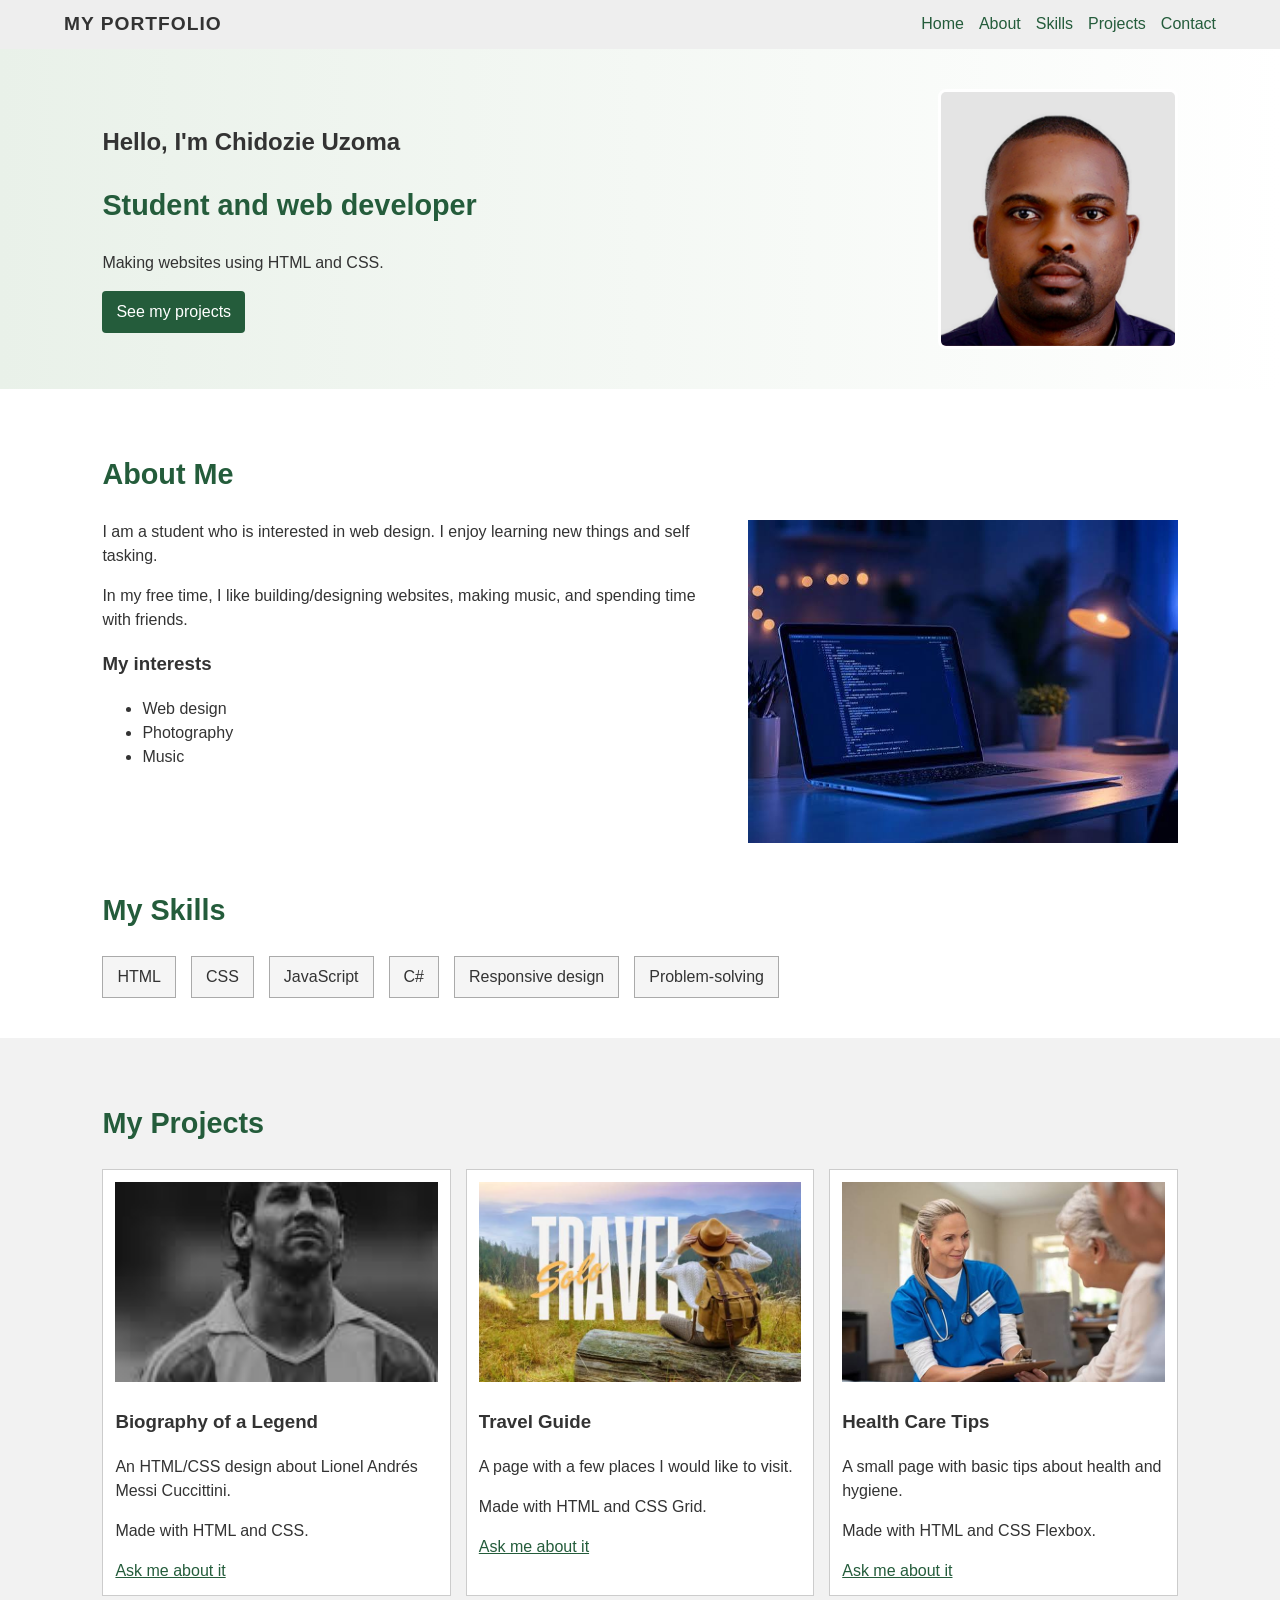
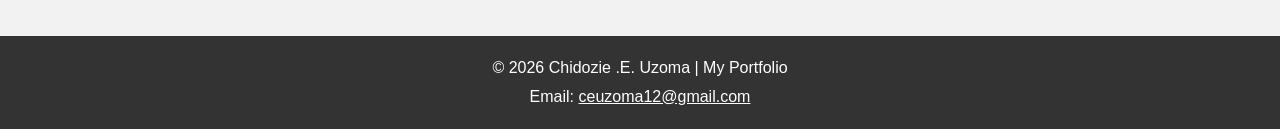
<file: index.html>
<!DOCTYPE html>
<html lang="en">
<head>
  <meta charset="UTF-8">
  <meta name="viewport" content="width=device-width, initial-scale=1.0">
  <title>My Portfolio</title>
  <link rel="stylesheet" href="style.css">
</head>
<body>
  <header>
    <nav>
      <h2>My Portfolio</h2>
      <ul>
        <li><a href="index.html#home">Home</a></li>
        <li><a href="index.html#about">About</a></li>
        <li><a href="index.html#skills">Skills</a></li>
        <li><a href="index.html#projects">Projects</a></li>
        <li><a href="contact.html">Contact</a></li>
      </ul>
    </nav>
  </header>

  <main>
    <section id="home" class="home">
      <div>
        <h1>Hello, I'm Chidozie Uzoma</h1>
        <h2>Student and web developer</h2>
        <p>Making websites using HTML and CSS.</p>
        <a class="button" href="#projects">See my projects</a>
      </div>
      <img src="image/Dozie1.jpeg" alt="Portrait photo">
    </section>

    <section id="about">
      <h2>About Me</h2>
      <img class="about-image" src="image/Laptop1.jpg" alt="Laptop on a desk">
      <p>I am a student who is interested in web design. I enjoy learning new things and self tasking.</p>
      <p>In my free time, I like building/designing websites, making music, and spending time with friends.</p>
      <h3>My interests</h3>
      <ul>
        <li>Web design</li>
        <li>Photography</li>
        <li>Music</li>
      </ul>
    </section>

    <section id="skills">
      <h2>My Skills</h2>
      <ul class="skills">
        <li>HTML</li>
        <li>CSS</li>
        <li>JavaScript</li>
        <li>C#</li>
        <li>Responsive design</li>
        <li>Problem-solving</li>
      </ul>
    </section>

    <section id="projects">
      <h2>My Projects</h2>
      <div class="projects">
        <article class="project">
          <img src="image/Messi1.jpg" alt="Biography about Lionel Messi">
          <h3>Biography of a Legend</h3>
          <p>An HTML/CSS design about Lionel Andrés Messi Cuccittini.</p>
          <p>Made with HTML and CSS.</p>
          <a href="contact.html">Ask me about it</a>
        </article>
        <article class="project">
          <img src="image/Travel1.jpg" alt="Mountain travel">
          <h3>Travel Guide</h3>
          <p>A page with a few places I would like to visit.</p>
          <p>Made with HTML and CSS Grid.</p>
          <a href="contact.html">Ask me about it</a>
        </article>
        <article class="project">
          <img src="image/HealthCare1.jpg" alt="Hygiene books">
          <h3>Health Care Tips</h3>
          <p>A small page with basic tips about health and hygiene.</p>
          <p>Made with HTML and CSS Flexbox.</p>
          <a href="contact.html">Ask me about it</a>
        </article>
      </div>
    </section>

  </main>

  <footer>
    <p>© 2026 Chidozie .E. Uzoma | My Portfolio</p>
    <p>Email: <a href="mailto:ceuzoma12@gmail.com">ceuzoma12@gmail.com</a></p>
  </footer>
</body>
</html>
</file>
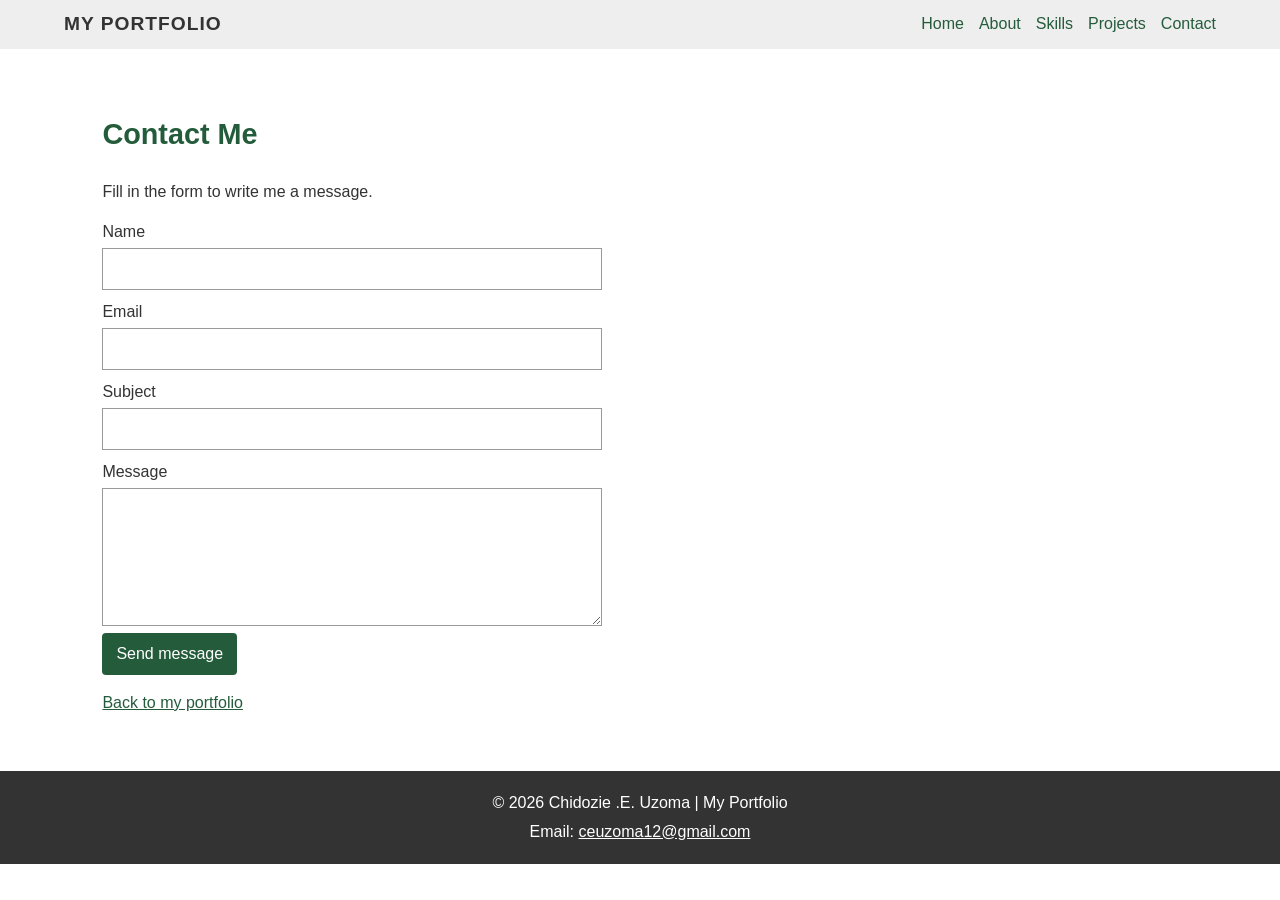
<file: contact.html>
<!DOCTYPE html>
<html lang="en">
<head>
  <meta charset="UTF-8">
  <meta name="viewport" content="width=device-width, initial-scale=1.0">
  <title>Contact Me</title>
  <link rel="stylesheet" href="style.css">
</head>
<body>
  <header>
    <nav>
      <h2>My Portfolio</h2>
      <ul>
        <li><a href="index.html#home">Home</a></li>
        <li><a href="index.html#about">About</a></li>
        <li><a href="index.html#skills">Skills</a></li>
        <li><a href="index.html#projects">Projects</a></li>
        <li><a href="contact.html">Contact</a></li>
      </ul>
    </nav>
  </header>

  <main>
    <section id="contact">
      <h2>Contact Me</h2>
      <p>Fill in the form to write me a message.</p>
      <form action="mailto:ceuzoma12@gmail.com" method="post" enctype="text/plain">
        <label for="name">Name</label>
        <input type="text" id="name" name="Name" required>

        <label for="email">Email</label>
        <input type="email" id="email" name="Email" required>

        <label for="subject">Subject</label>
        <input type="text" id="subject" name="Subject" required>

        <label for="message">Message</label>
        <textarea id="message" name="Message" rows="5" required></textarea>

        <button class="button" type="submit">Send message</button>
      </form>
      <p><a href="index.html">Back to my portfolio</a></p>
    </section>
  </main>

  <footer>
    <p>© 2026 Chidozie .E. Uzoma | My Portfolio</p>
    <p>Email: <a href="mailto:ceuzoma12@gmail.com">ceuzoma12@gmail.com</a></p>
  </footer>
</body>
</html>
</file>
<file: style.css>
* {
  box-sizing: border-box;
}

body {
  margin: 0;
  color: #333333;
  background-color: #ffffff;
  font-family: Arial, sans-serif;
  line-height: 1.5;
}

header {
  position: sticky;
  top: 0;
  padding: 10px 5%;
  background-color: rgba(238, 238, 238, 0.95);
}

nav {
  display: flex;
  justify-content: space-between;
  align-items: center;
}

nav h2 {
  margin: 0;
  font-size: 1.2rem;
  letter-spacing: 1px;
  text-transform: uppercase;
}

nav ul {
  display: flex;
  flex-wrap: wrap;
  gap: 15px;
  margin: 0;
  padding: 0;
  list-style: none;
}

a {
  color: #245c3b;
}

a:hover {
  color: #b45432;
}

nav a {
  text-decoration: none;
}

section {
  padding: 40px 8%;
  scroll-margin-top: 65px;
}

section h2 {
  color: #245c3b;
  font-size: 1.8rem;
  font-weight: bold;
}

.home {
  display: flex;
  align-items: center;
  justify-content: space-between;
  gap: 30px;
  background: linear-gradient(to right, #e9f1e9, #ffffff);
}

.home img {
  width: 240px;
  height: 260px;
  border: 3px solid #ffffff;
  border-radius: 8px;
  object-fit: cover;
}

.button {
  display: inline-block;
  padding: 9px 14px;
  border: 0;
  border-radius: 4px;
  color: #ffffff;
  background-color: #245c3b;
  font: inherit;
  text-decoration: none;
  cursor: pointer;
  transition: background-color 0.2s;
}

.button:hover {
  color: #ffffff;
  background-color: #173e28;
}

.about-image {
  float: right;
  width: 40%;
  margin: 0 0 12px 20px;
}

.skills {
  display: flex;
  flex-wrap: wrap;
  gap: 15px;
}

.skills {
  margin: 0;
  padding: 0;
  list-style: none;
}

.skills li {
  padding: 8px 14px;
  border: 1px solid #aaaaaa;
  background-color: #f5f5f5;
}

#projects {
  background-color: #f2f2f2;
}

.projects {
  display: grid;
  grid-template-columns: repeat(3, 1fr);
  gap: 15px;
}

.project {
  padding: 12px;
  border: 1px solid #cccccc;
  background-color: #ffffff;
  transition: box-shadow 0.2s, transform 0.2s;
}

.project:hover {
  transform: translateY(-3px);
  box-shadow: 0 4px 8px #cccccc;
}

.project img {
  width: 100%;
  height: 200px;
  object-fit: cover;
}

form {
  max-width: 500px;
}

label {
  display: block;
  margin-top: 10px;
}

input,
textarea {
  width: 100%;
  margin-top: 4px;
  padding: 8px;
  border: 1px solid #999999;
  font: inherit;
}

input:focus,
textarea:focus {
  outline: 2px solid #245c3b;
}

footer {
  padding: 15px;
  color: #ffffff;
  background-color: #333333;
  text-align: center;
}

footer p {
  margin: 5px;
}

footer a {
  color: #ffffff;
}

@media (min-width: 651px) and (max-width: 900px) {
  .projects {
    grid-template-columns: repeat(2, 1fr);
  }
}

@media (max-width: 650px) {
  nav,
  .home {
    align-items: flex-start;
    flex-direction: column;
  }

  nav ul {
    gap: 8px 14px;
  }

  .home img {
    width: 200px;
    height: 220px;
  }

  .about-image {
    float: none;
    width: 100%;
    max-width: 300px;
    margin: 0 0 12px;
  }

  .projects {
    grid-template-columns: 1fr;
  }
}
</file>
